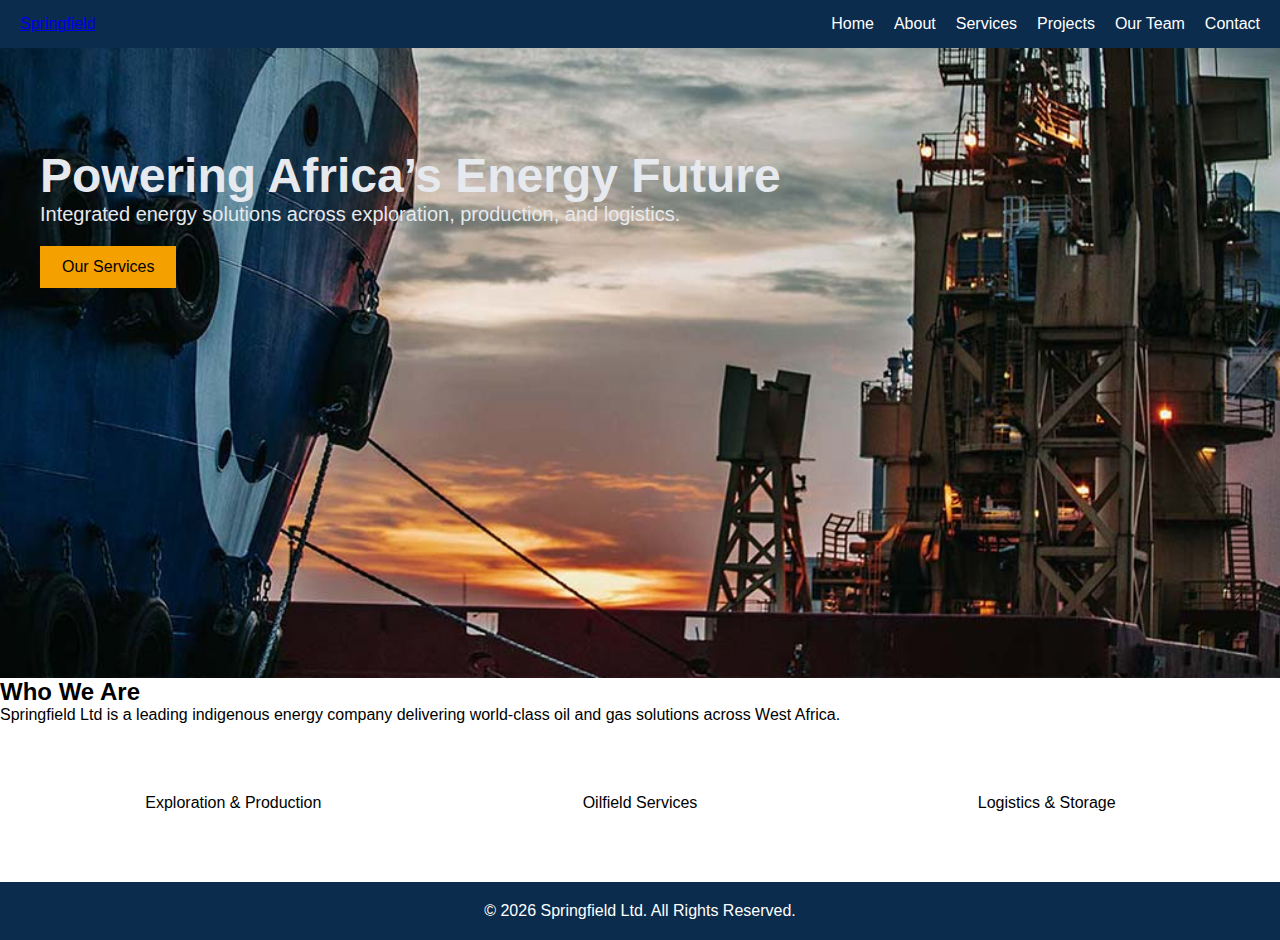
<file: index.html>
<!DOCTYPE html>
<html lang="en">
<head>
    <meta charset="UTF-8">
    <title>Springfield Ltd</title>

    <!-- Font Awesome -->
    <link rel="stylesheet" href="https://cdnjs.cloudflare.com/ajax/libs/font-awesome/6.5.0/css/all.min.css">

    <!-- Main Styles -->
    <link rel="stylesheet" href="style.css">

    <!-- Main Script -->
    <script src="script.js" defer></script>
</head>
<body>

<!-- HEADER INCLUDE -->
<div id="header"></div>

<section class="hero">
    <h1>Powering Africa’s Energy Future</h1>
    <p>Integrated energy solutions across exploration, production, and logistics.</p>
    <a href="services.html" class="btn">Our Services</a>
</section>

<section class="about-preview">
    <h2>Who We Are</h2>
    <p>
        Springfield Ltd is a leading indigenous energy company delivering
        world-class oil and gas solutions across West Africa.
    </p>
</section>

<section class="services-preview">
    <div class="service-box">Exploration &amp; Production</div>
    <div class="service-box">Oilfield Services</div>
    <div class="service-box">Logistics &amp; Storage</div>
</section>

<!-- FOOTER INCLUDE -->
<div id="footer"></div>

<script>
/* Load header & footer (PHP include replacement) */
fetch("header.html")
    .then(res => res.text())
    .then(data => document.getElementById("header").innerHTML = data);

fetch("footer.html")
    .then(res => res.text())
    .then(data => document.getElementById("footer").innerHTML = data);
</script>

</body>
</html>
</file>
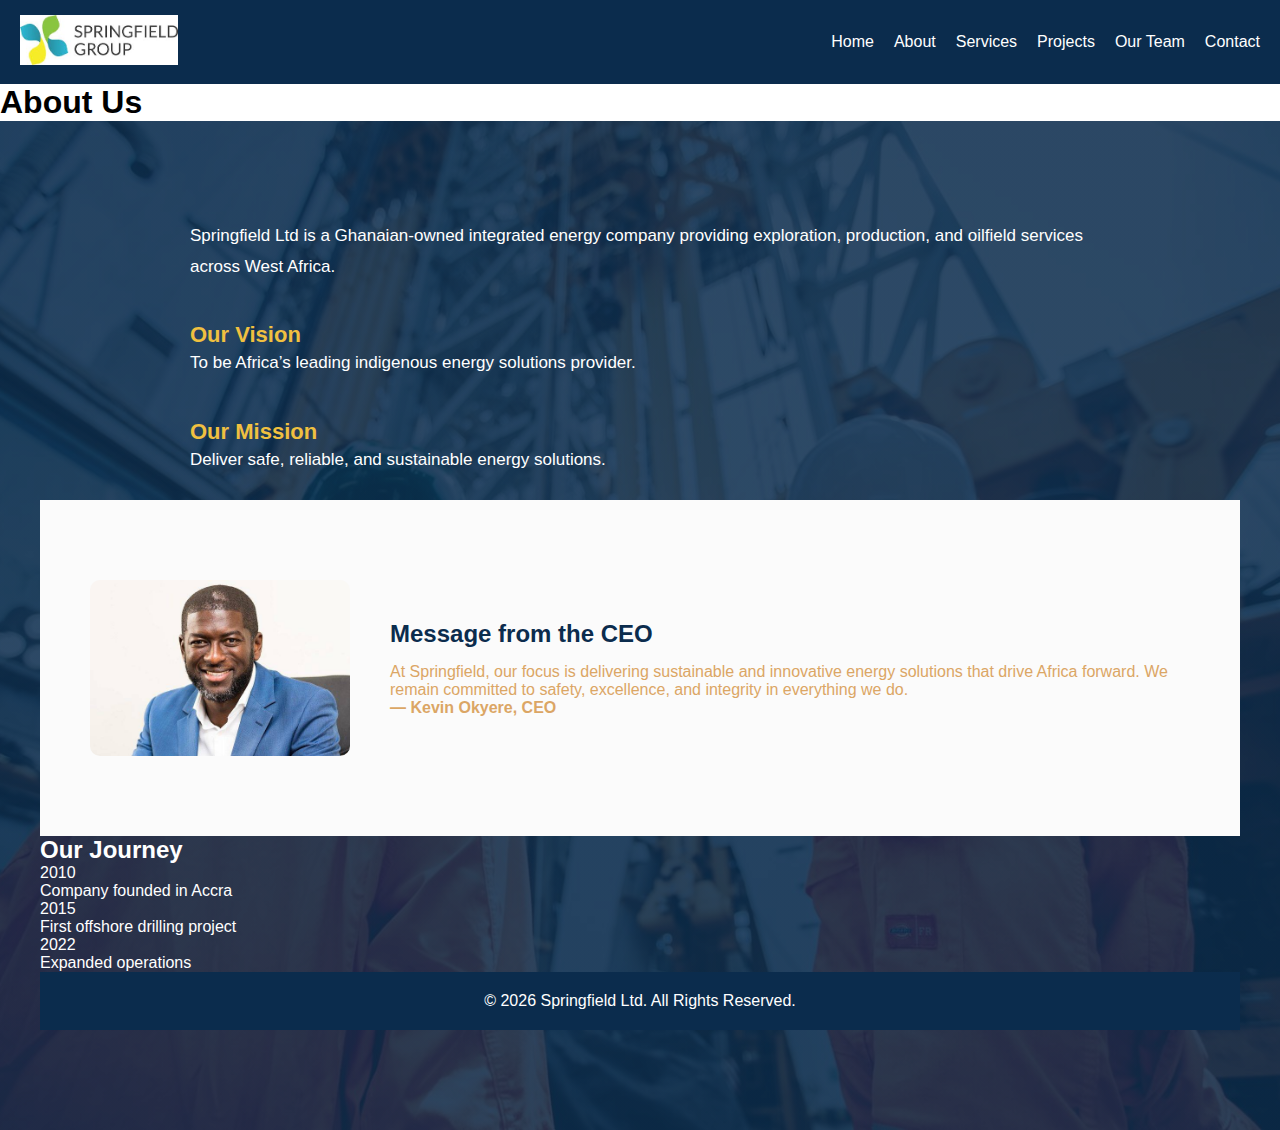
<file: about.html>
<!DOCTYPE html>
<html lang="en">
<head>
    <meta charset="UTF-8">
    <meta name="viewport" content="width=device-width, initial-scale=1.0">
    <title>About Us - Springfield Ltd</title>
    <!-- Include your CSS here -->
    <link rel="stylesheet" href="style.css">
</head>
<body>

    <!-- Header content (from header.php) -->
    <header>
         <div class="logo">
    <a href="index.html">
      <img src="logo.jpg" alt="Springfield Logo">
    </a>
  </div>

  <ul class="nav-links">
    <li><a href="index.html">Home</a></li>
    <li><a href="about.html">About</a></li>
    <li><a href="services.html">Services</a></li>
    <li><a href="project.html">Projects</a></li>
    <li><a href="team.html">Our Team</a></li>
    <li><a href="contact.html">Contact</a></li>
  </ul>

  <div class="hamburger">
    <div></div>
    <div></div>
    <div></div>
  </div>
    </header>

    <section class="page-header">
        <h1>About Us</h1>
    </section>

    <section class="about-section">
        <div class="about-content">
            <p>
                Springfield Ltd is a Ghanaian-owned integrated energy company
                providing exploration, production, and oilfield services
                across West Africa.
            </p>

            <h3>Our Vision</h3>
            <p>
                To be Africa’s leading indigenous energy solutions provider.
            </p>

            <h3>Our Mission</h3>
            <p>
                Deliver safe, reliable, and sustainable energy solutions.
            </p>
        </div>

        <section class="ceo-section">
            <div class="ceo-container">
                <img src="kevin.jpg" alt="CEO">
                <div class="ceo-text">
                    <h2>Message from the CEO</h2>
                    <p>
                        At Springfield, our focus is delivering sustainable and
                        innovative energy solutions that drive Africa forward.
                        We remain committed to safety, excellence, and integrity
                        in everything we do.
                    </p>
                    <strong>— Kevin Okyere, CEO</strong>
                </div>
            </div>
        </section>

        <section class="timeline">
            <h2>Our Journey</h2>

            <div class="timeline-item">
                <span>2010</span>
                <p>Company founded in Accra</p>
            </div>

            <div class="timeline-item">
                <span>2015</span>
                <p>First offshore drilling project</p>
            </div>

            <div class="timeline-item">
                <span>2022</span>
                <p>Expanded operations</p>

        

<!-- FOOTER INCLUDE -->
<div id="footer"></div>

<script>
/* Load header & footer (PHP include replacement) */
fetch("header.html")
    .then(res => res.text())
    .then(data => document.getElementById("header").innerHTML = data);

fetch("footer.html")
    .then(res => res.text())
    .then(data => document.getElementById("footer").innerHTML = data);
</script>

</body>
</html>
</file>
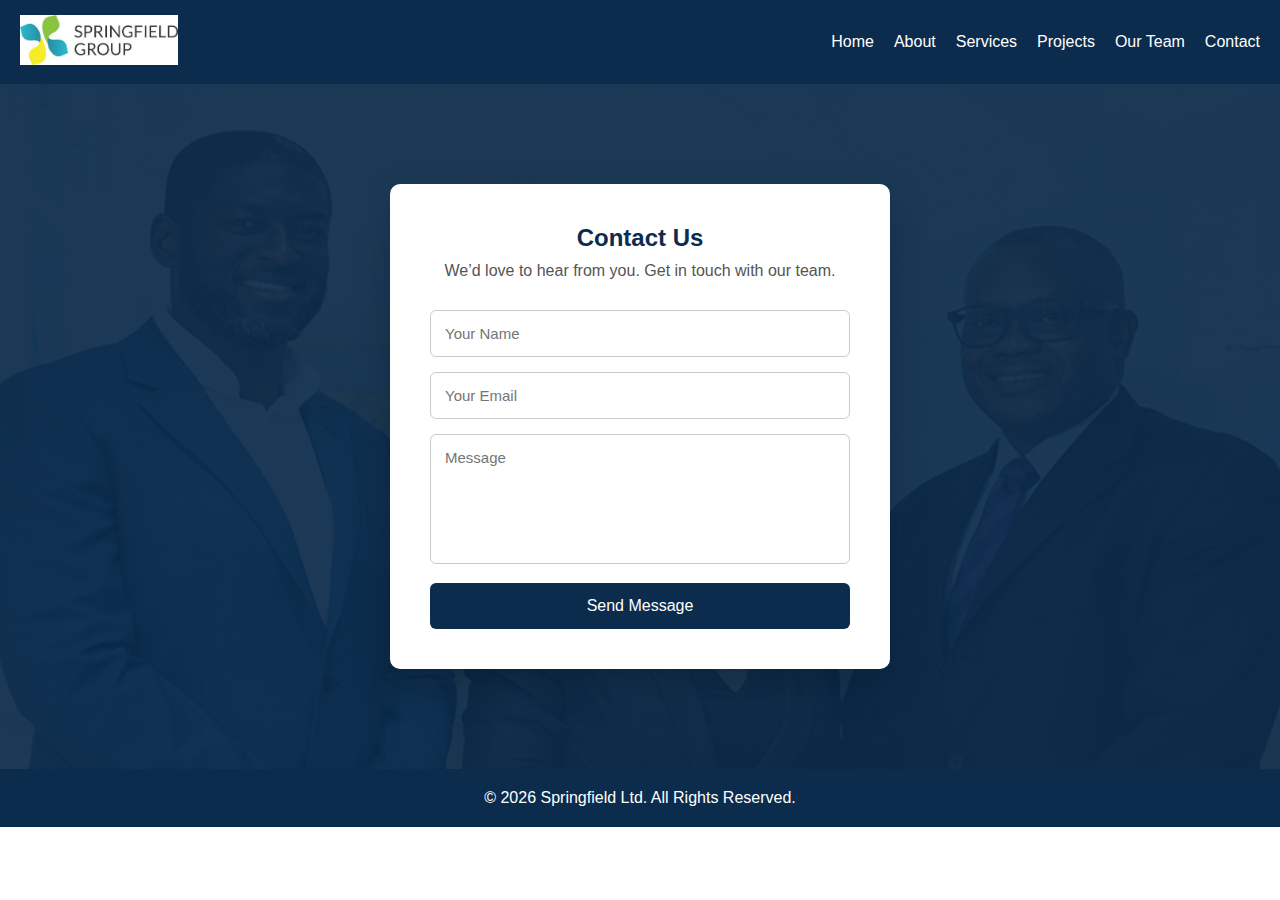
<file: contact.html>
<!DOCTYPE html>
<html lang="en">
<head>
    <meta charset="UTF-8">
    <meta name="viewport" content="width=device-width, initial-scale=1.0">
    <title>Contact Us - Springfield Ltd</title>
    <!-- Include your CSS here -->
    <link rel="stylesheet" href="style.css">
</head>
<body>

    <!-- Header content (from header.php) -->
    <header>
         <div class="logo">
    <a href="index.html">
      <img src="logo.jpg" alt="Springfield Logo">
    </a>
  </div>

  <ul class="nav-links">
    <li><a href="index.html">Home</a></li>
    <li><a href="about.html">About</a></li>
    <li><a href="services.html">Services</a></li>
    <li><a href="project.html">Projects</a></li>
    <li><a href="team.html">Our Team</a></li>
    <li><a href="contact.html">Contact</a></li>
  </ul>

  <div class="hamburger">
    <div></div>
    <div></div>
    <div></div>
  </div>
    </header>

    <section class="contact-section">
        <div class="contact-container">

            <h2>Contact Us</h2>
            <p>We’d love to hear from you. Get in touch with our team.</p>

            <form method="post" class="contact-form" action="https://formspree.io/f/YOUR_FORM_ID">
                <input type="text" name="name" placeholder="Your Name" required>
                <input type="email" name="email" placeholder="Your Email" required>
                <textarea name="message" placeholder="Message" required></textarea>
                <button type="submit">Send Message</button>
            </form>

            <!-- Success message placeholder (you can handle this with JS if using static hosting) -->
            <p class="success" style="display:none;">Message sent successfully.</p>

        </div>
    </section>

    <!-- FOOTER INCLUDE -->
<div id="footer"></div>

<script>
/* Load header & footer (PHP include replacement) */
fetch("header.html")
    .then(res => res.text())
    .then(data => document.getElementById("header").innerHTML = data);

fetch("footer.html")
    .then(res => res.text())
    .then(data => document.getElementById("footer").innerHTML = data);
</script>

</body>
</html>
</file>
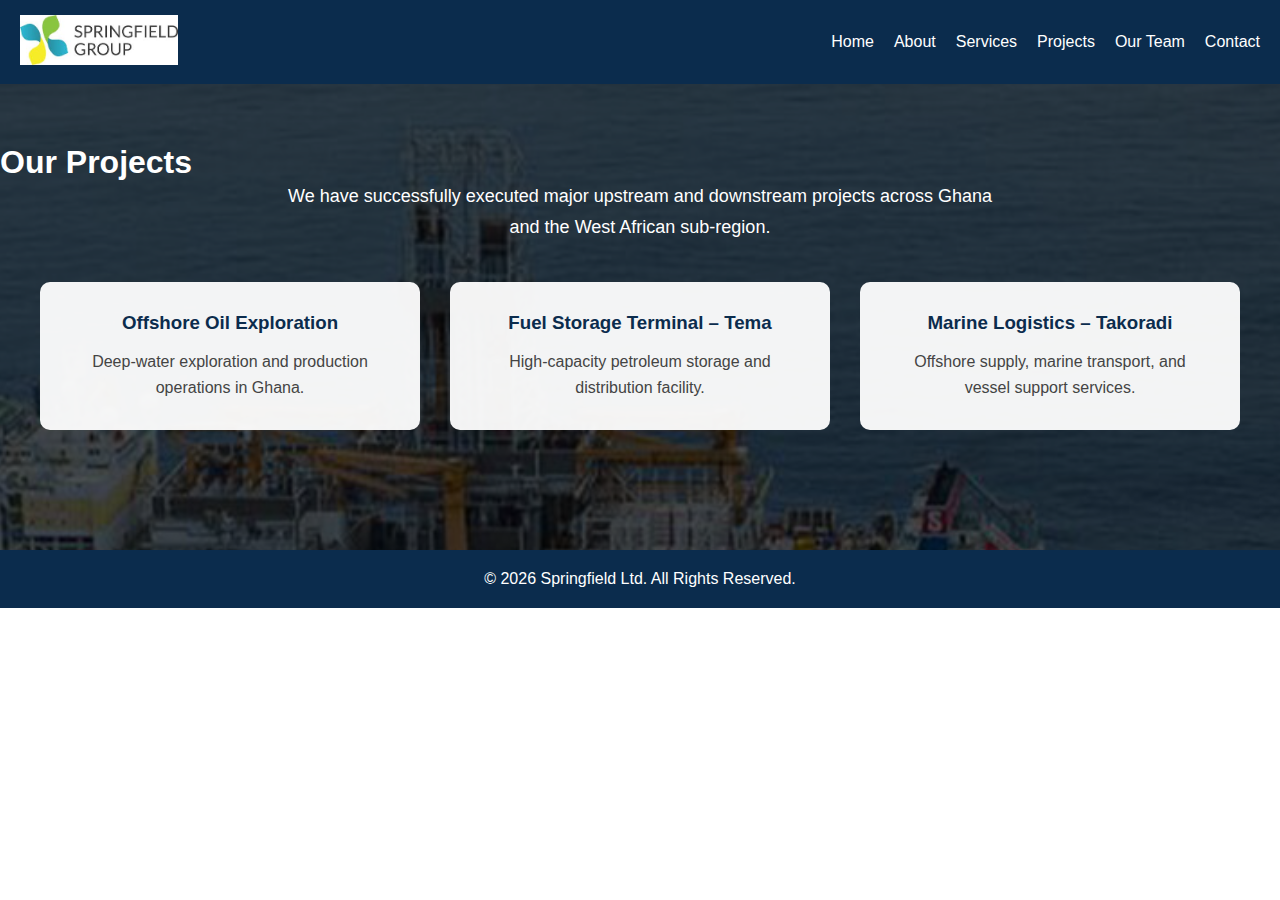
<file: project.html>
<!DOCTYPE html>
<html lang="en">
<head>
    <meta charset="UTF-8">
    <meta name="viewport" content="width=device-width, initial-scale=1.0">
    <title>Our Projects - Springfield Ltd</title>
    <link rel="stylesheet" href="style.css">
</head>
<body>

    <!-- Header content (from header.php) -->
    <header>
  <div class="logo">
    <a href="index.html">
      <img src="logo.jpg" alt="Springfield Logo">
    </a>
  </div>
<nav>
  <ul class="nav-links">
    <li><a href="index.html">Home</a></li>
    <li><a href="about.html">About</a></li>
    <li><a href="services.html">Services</a></li>
    <li><a href="project.html">Projects</a></li>
    <li><a href="team.html">Our Team</a></li>
    <li><a href="contact.html">Contact</a></li>
  </ul>
</nav>
  <div class="hamburger">
    <div></div>
    <div></div>
    <div></div>
  </div>
</header>

    <!-- Projects Page Content -->
    <div class="projects-page">

        <section class="page-header">
            <h1>Our Projects</h1>
        </section>

        <section class="projects-intro">
            <p>
                We have successfully executed major upstream and downstream
                projects across Ghana and the West African sub-region.
            </p>
        </section>

        <section class="projects-grid">
            <div class="project-card reveal">
                <h3>Offshore Oil Exploration</h3>
                <p>Deep-water exploration and production operations in Ghana.</p>
            </div>

            <div class="project-card reveal">
                <h3>Fuel Storage Terminal – Tema</h3>
                <p>High-capacity petroleum storage and distribution facility.</p>
            </div>

            <div class="project-card reveal">
                <h3>Marine Logistics – Takoradi</h3>
                <p>Offshore supply, marine transport, and vessel support services.</p>
            </div>
        </section>

    </div>

    <!-- FOOTER INCLUDE -->
<div id="footer"></div>

<script>
/* Load header & footer (PHP include replacement) */
fetch("header.html")
    .then(res => res.text())
    .then(data => document.getElementById("header").innerHTML = data);

fetch("footer.html")
    .then(res => res.text())
    .then(data => document.getElementById("footer").innerHTML = data);
</script>

</body>

</html>
</file>
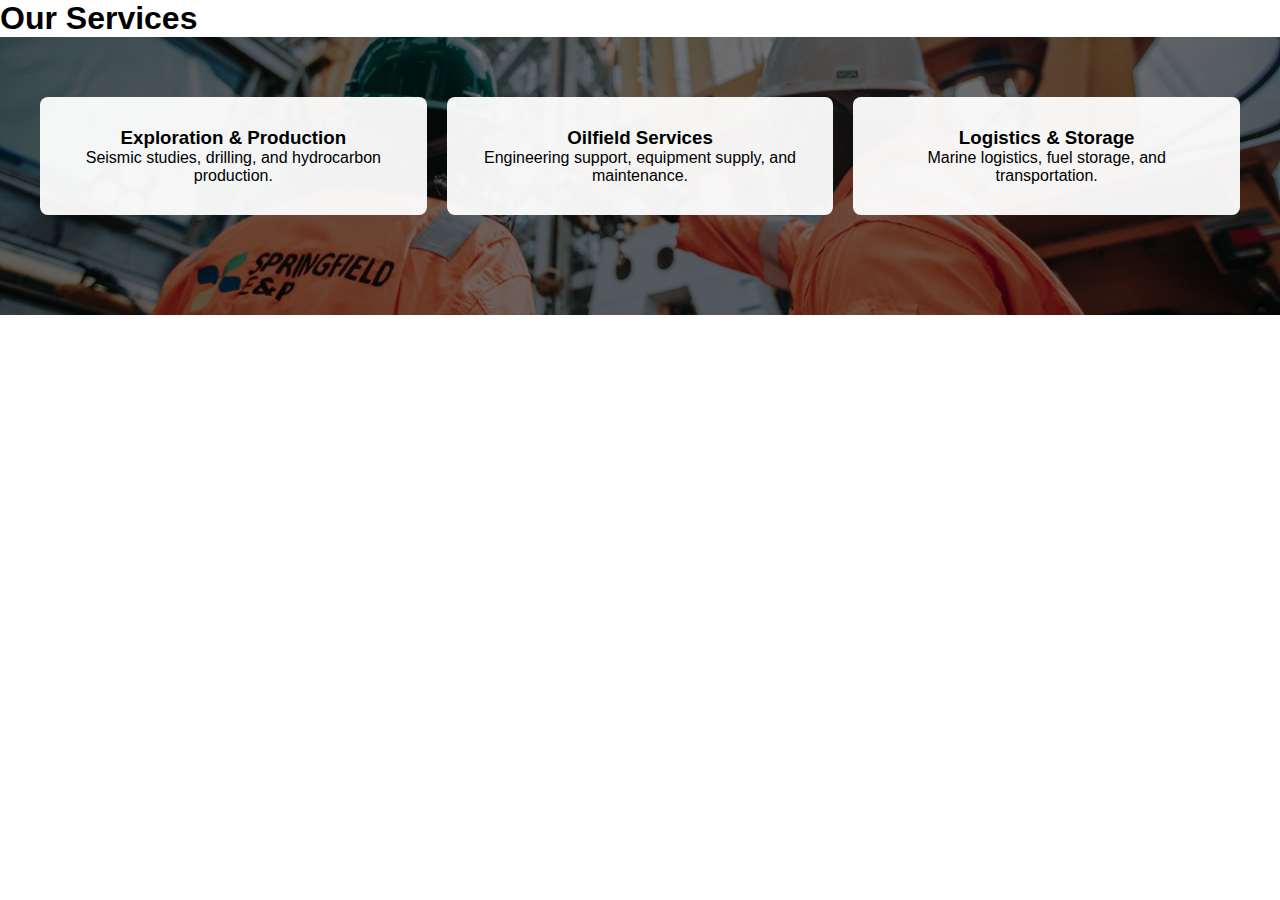
<file: services.html>
<!DOCTYPE html>
<html lang="en">
<head>
    <meta charset="UTF-8">
    <meta name="viewport" content="width=device-width, initial-scale=1.0">
    <title>Our Services - Springfield Ltd</title>

    <!-- CSS -->
    <link rel="stylesheet" href="style.css">

    <!-- JS -->
    <script src="script.js" defer></script>
</head>
<body>

<!-- Header dynamically loaded -->
<div id="header"></div>

<main>
    <!-- Services Page -->
    <section class="page-header">
        <h1>Our Services</h1>
    </section>

    <section class="services-page">
        <section class="services-list">
            <div class="service-box">
                <h3>Exploration & Production</h3>
                <p>
                    Seismic studies, drilling, and hydrocarbon production.
                </p>
            </div>

            <div class="service-box">
                <h3>Oilfield Services</h3>
                <p>
                    Engineering support, equipment supply, and maintenance.
                </p>
            </div>

            <div class="service-box">
                <h3>Logistics & Storage</h3>
                <p>
                    Marine logistics, fuel storage, and transportation.
                </p>
            </div>
        </section>
    </section>
</main>
</br>
<!-- Footer dynamically loaded -->
<div id="footer"></div>

</body>
</html>
</file>
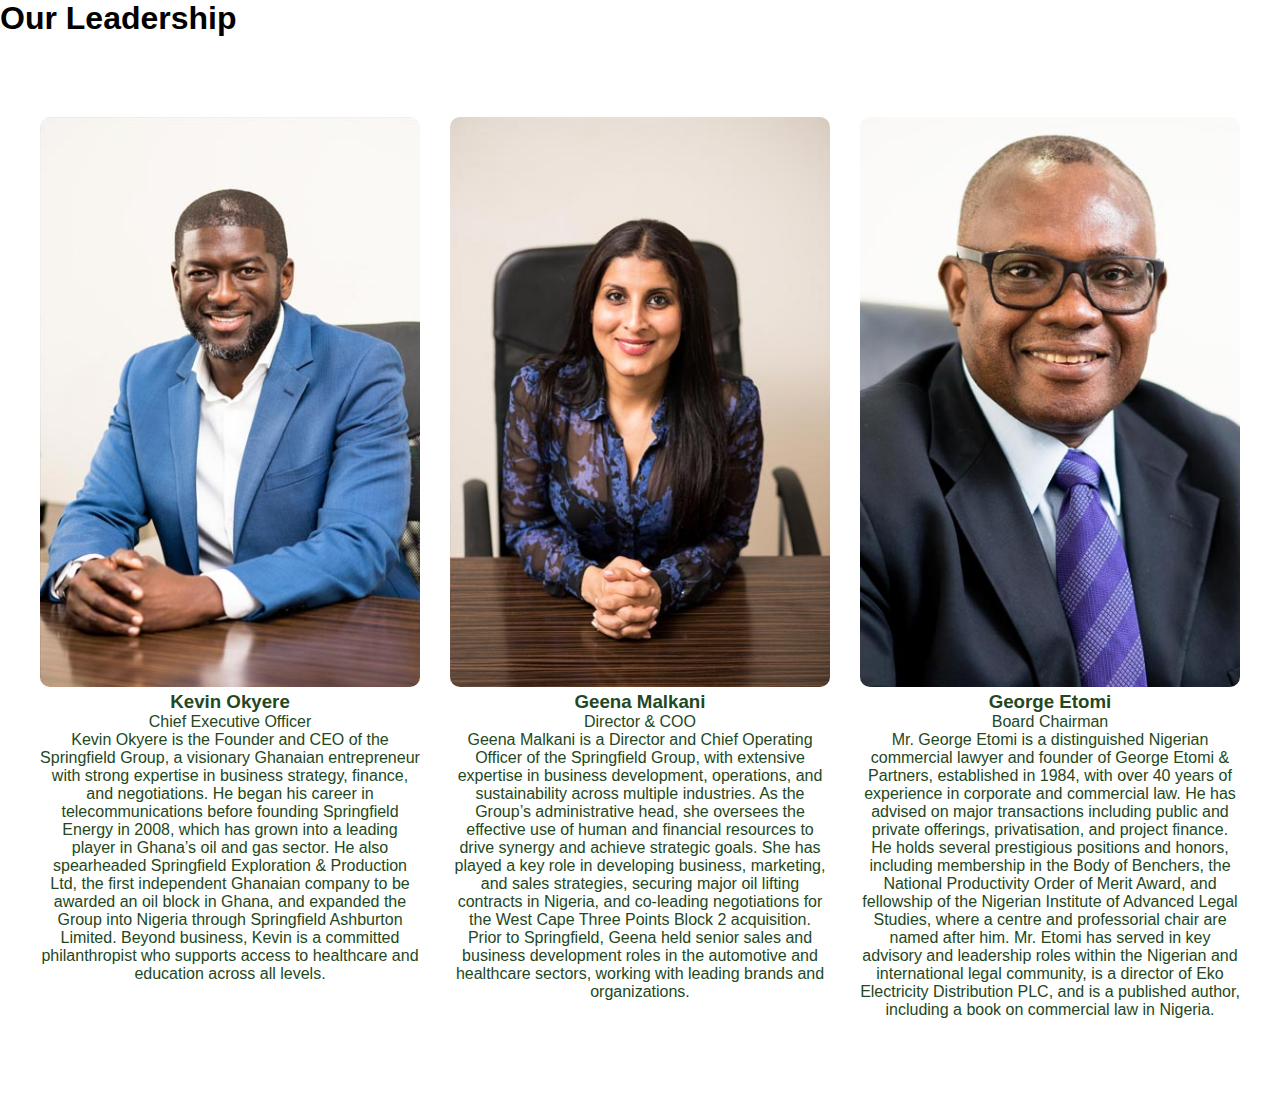
<file: team.html>
<!DOCTYPE html>
<html lang="en">
<head>
    <meta charset="UTF-8">
    <meta name="viewport" content="width=device-width, initial-scale=1.0">
    <title>Our Leadership - Springfield Ltd</title>

    <!-- CSS -->
    <link rel="stylesheet" href="style.css">

    <!-- JS -->
    <script src="script.js" defer></script>
</head>
<body>

<!-- Header dynamically loaded -->
<div id="header"></div>

<main>
    <!-- Leadership Page -->
    <section class="page-header">
        <h1>Our Leadership</h1>
    </section>

    <section class="team">
        <div class="team-card">
            <img src="ceo.jpg" alt="Kevin Okyere">
            <h3>Kevin Okyere</h3>
            <span>Chief Executive Officer</span>
            <p>
                Kevin Okyere is the Founder and CEO of the Springfield Group, a visionary Ghanaian entrepreneur with strong expertise in business strategy, finance, and negotiations. He began his career in telecommunications before founding Springfield Energy in 2008, which has grown into a leading player in Ghana’s oil and gas sector. He also spearheaded Springfield Exploration & Production Ltd, the first independent Ghanaian company to be awarded an oil block in Ghana, and expanded the Group into Nigeria through Springfield Ashburton Limited. Beyond business, Kevin is a committed philanthropist who supports access to healthcare and education across all levels.
            </p>
        </div>

        <div class="team-card">
            <img src="geena.jpg" alt="Geena Malkani">
            <h3>Geena Malkani</h3>
            <span>Director & COO</span>
            <p>
                Geena Malkani is a Director and Chief Operating Officer of the Springfield Group, with extensive expertise in business development, operations, and sustainability across multiple industries. As the Group’s administrative head, she oversees the effective use of human and financial resources to drive synergy and achieve strategic goals. She has played a key role in developing business, marketing, and sales strategies, securing major oil lifting contracts in Nigeria, and co-leading negotiations for the West Cape Three Points Block 2 acquisition. Prior to Springfield, Geena held senior sales and business development roles in the automotive and healthcare sectors, working with leading brands and organizations.
            </p>
        </div>

        <div class="team-card">
            <img src="etomi.jpg" alt="George Etomi">
            <h3>George Etomi</h3>
            <span>Board Chairman</span>
            <p>
                Mr. George Etomi is a distinguished Nigerian commercial lawyer and founder of George Etomi & Partners, established in 1984, with over 40 years of experience in corporate and commercial law. He has advised on major transactions including public and private offerings, privatisation, and project finance. He holds several prestigious positions and honors, including membership in the Body of Benchers, the National Productivity Order of Merit Award, and fellowship of the Nigerian Institute of Advanced Legal Studies, where a centre and professorial chair are named after him. Mr. Etomi has served in key advisory and leadership roles within the Nigerian and international legal community, is a director of Eko Electricity Distribution PLC, and is a published author, including a book on commercial law in Nigeria.
            </p>
        </div>
    </section>
</main>

<!-- Footer dynamically loaded -->
<div id="footer"></div>

</body>
</html>
</file>
<file: style.css>
/* ============================= */
/* GLOBAL RESET */
/* ============================= */
* {
  margin: 0;
  padding: 0;
  box-sizing: border-box;
  font-family: Arial, sans-serif;
}

html, body {
  max-width: 100%;
  overflow-x: hidden;
}

/* Make body and main take full height */
body {
  display: flex;
  flex-direction: column;
  min-height: 100vh;
}

main {
  flex: 1; /* allows main to expand and push footer down */
}

/* Optional: footer styling */
footer {
  background: #0b2c4d;
  color: #fff;
  text-align: center;
  padding: 20px;
}


/* ============================= */
/* HEADER + NAVIGATION */
/* ============================= */
header {
  display: flex;
  justify-content: space-between;
  align-items: center;
  padding: 15px 20px;
  background: #0b2c4d;
  color: #fff;
  position: relative;
  z-index: 1000;
}

.logo img {
  height: 50px;
  width: auto;
}

/* Nav links (desktop) */
.nav-links {
  display: flex;
  gap: 20px;
  list-style: none;
}

.nav-links li a {
  color: #fff;
  text-decoration: none;
  font-weight: 500;
}

.nav-links li a.active {
  border-bottom: 3px solid #f4a100;
}

/* Navigation link hover */
.nav-links li a:hover {
    color: #f4a100;  /* Yellow color on hover */
    transition: color 0.3s ease; /* Smooth transition */
}


/* Hamburger */
.hamburger {
  display: none;
  flex-direction: column;
  gap: 5px;
  cursor: pointer;
  background: none;
  border: none;
  padding: 5px;
}

.hamburger span {
  width: 25px;
  height: 3px;
  background: #fff;
  display: block;
  transition: all 0.3s ease;
}

/* Hamburger animation */
.hamburger.active span:nth-child(1) {
  transform: rotate(45deg) translate(5px, 5px);
}
.hamburger.active span:nth-child(2) {
  opacity: 0;
}
.hamburger.active span:nth-child(3) {
  transform: rotate(-45deg) translate(5px, -5px);
}

/* ============================= */
/* MOBILE NAVIGATION */
@media (max-width: 768px) {
  .nav-links {
    position: fixed;
    top: 0;
    right: 0;
    height: 100vh;
    width: 220px;
    background: #0b2c4d;
    flex-direction: column;
    padding-top: 80px;
    padding-left: 20px;

    transform: translateX(100%);
    transition: transform 0.3s ease-in-out;

    z-index: 999;
  }

  .nav-links.show {
    transform: translateX(0);
  }

  .nav-links li {
    margin: 20px 0;
  }

  .hamburger {
    display: flex;
    z-index: 1000;
  }

  body.no-scroll {
    overflow: hidden; /* Prevent background scroll when menu is open */
  }
}

/* ============================= */
/* HERO SECTION */
.hero {
  min-height: 70vh;
  background: url("bra.jpg") center/cover no-repeat;
  color: #e6e9ee;
  padding: 100px 40px;
}

.hero h1 {
  font-size: 48px;
}

.hero p {
  font-size: 20px;
}

@media (max-width: 768px) {
  .hero {
    padding: 80px 20px;
  }

  .hero h1 {
    font-size: 32px;
  }

  .hero p {
    font-size: 1.05rem;
  }
}

/* ============================= */
/* BUTTON */
.btn {
  display: inline-block;
  background: #f4a100;
  padding: 12px 22px;
  color: #000;
  margin-top: 20px;
  text-decoration: none;
}

/* ============================= */
/* SERVICES */
.services-preview,
.services-list {
  display: flex;
  gap: 20px;
  padding: 40px;
}

.service-box {
  flex: 1;
  background: rgba(255, 255, 255, 0.95);
  padding: 30px;
  text-align: center;
  border-radius: 8px;
  transition: transform 0.3s ease, box-shadow 0.3s ease;
}

.service-box:hover {
  transform: translateY(-8px);
  box-shadow: 0 10px 25px rgba(0,0,0,0.15);
}


@media (max-width: 768px) {
  .services-preview,
  .services-list {
    flex-direction: column;
    padding: 20px;
  }
}

/* ============================= */
/* PROJECTS PAGE BACKGROUND */
/* ============================= */

.projects-page {
    background: url("spring.jpg") center / cover no-repeat fixed;
    padding: 60px 0;
    position: relative;
    color: #fff;

}

/* Dark overlay */
.projects-page::before {
    content: "";
    position: absolute;
    inset: 0;
    background: rgba(0, 0, 0, 0.55);
    z-index: 0;
}

/* Keep content above overlay */
.projects-page > * {
    position: relative;
    z-index: 1;
}

.projects-intro {
    max-width: 800px;
    margin: 0 auto 40px;
    padding: 0 40px;
    color: #fff;
    text-align: center;
    font-size: 18px;
    line-height: 1.7;
}

.projects-grid {
    display: grid;
    grid-template-columns: repeat(auto-fit, minmax(280px, 1fr));
    gap: 30px;
    padding: 0 40px 60px;
}

.project-card {
    background: rgba(255, 255, 255, 0.95);
    padding: 30px;
    border-radius: 10px;
    text-align: center;
    transition: transform 0.3s ease, box-shadow 0.3s ease;
}

.project-card:hover {
    transform: translateY(-10px);
    box-shadow: 0 15px 30px rgba(0,0,0,0.2);
}

.project-card h3 {
    color: #0b2c4d;
    margin-bottom: 15px;
}

.project-card p {
    color: #444;
    line-height: 1.6;
}
@media (max-width: 768px) {
    .projects-intro {
        padding: 0 20px;
        font-size: 16px;
    }

    .projects-grid {
        padding: 0 20px 40px;
    }
}

.about-section {
    background: linear-gradient(
        rgba(11, 44, 77, 0.85),
        rgba(11, 44, 77, 0.85)
    ),
    url("hero.jpg") center/cover no-repeat;

    padding: 100px 40px;
    color: #fff;
}

.about-content {
    max-width: 900px;
    margin: auto;
    
}

.about-content p {
    line-height: 1.8;
    font-size: 17px;
    margin-bottom: 25px;
}

.about-content h3 {
    margin-top: 40px;
    font-size: 22px;
    color: #f0c040;
}
.contact-section {
    padding: 100px 20px;
    background: linear-gradient(
        rgba(11, 44, 77, 0.9),
        rgba(11, 44, 77, 0.9)
    ),
    url("board.jpg") center/cover no-repeat;
}

.contact-container {
    max-width: 500px;
    margin: auto;
    background: #fff;
    padding: 40px;
    border-radius: 10px;
    box-shadow: 0 15px 40px rgba(0,0,0,0.2);
    text-align: center;
}

.contact-container h2 {
    margin-bottom: 10px;
    color: #0b2c4d;
}

.contact-container p {
    margin-bottom: 30px;
    color: #555;
}

.contact-form input,
.contact-form textarea {
    width: 100%;
    padding: 14px;
    margin-bottom: 15px;
    border: 1px solid #ccc;
    border-radius: 6px;
    font-size: 15px;
    font-family: inherit;
}

.contact-form textarea {
    height: 130px;
    resize: none;
}

.contact-form input:focus,
.contact-form textarea:focus {
    border-color: #0b2c4d;
    outline: none;
}

.contact-form button {
    width: 100%;
    padding: 14px;
    background: #0b2c4d;
    color: #fff;
    border: none;
    border-radius: 6px;
    font-size: 16px;
    cursor: pointer;
    transition: background 0.3s;
}

.contact-form button:hover {
    background: #083057;
}

.success {
    margin-top: 20px;
    color: green;
    font-weight: bold;
}

@media (max-width: 600px) {
    .contact-container {
        padding: 30px 20px;
    }
}

.ceo-section {
    padding: 80px 40px;
    background: #fbfbfb;
    color: #dba665;
    
}

.ceo-container {
    display: flex;
    align-items: center;
    max-width: 1100px;
    margin: auto;
    gap: 40px;
}

.ceo-container img {
    width: 260px;
    border-radius: 10px;
}

.ceo-text h2 {
    margin-bottom: 15px;
    color: #0b2c4d;
}

.team {
    padding: 80px 40px;
    display: grid;
    grid-template-columns: repeat(auto-fit, minmax(220px, 1fr));
    gap: 30px;
}

.team-card {
    text-align: center;
    color: rgb(35, 72, 30);
}

.team-card img {
    width: 100%;
    border-radius: 10px;
}


.services-list {
    display: flex;
    gap: 20px;
    padding: 0 40px 40px;
}


/* ============================= */
/* SERVICES PAGE BACKGROUND */
/* ============================= */


.body{

    background: url("hero.jpg") center / cover no-repeat;
    padding: 60px 30px;
    margin-bottom: 90px;
    position: relative;
}

.services-page {
    background: url("hero.jpg") center / cover no-repeat;
    padding: 60px 0;
    position: relative;
}

/* Dark overlay so text is readable */
.services-page::before {
    content: "";
    position: absolute;
    inset: 0;
    background: rgba(0, 0, 0, 0.55);
    z-index: 0;
}

/* Ensure content appears above overlay */
.services-page > * {
    position: relative;
    z-index: 1;
}


nav a.active {
    border-bottom: 3px solid #f4a100;
}
</file>
